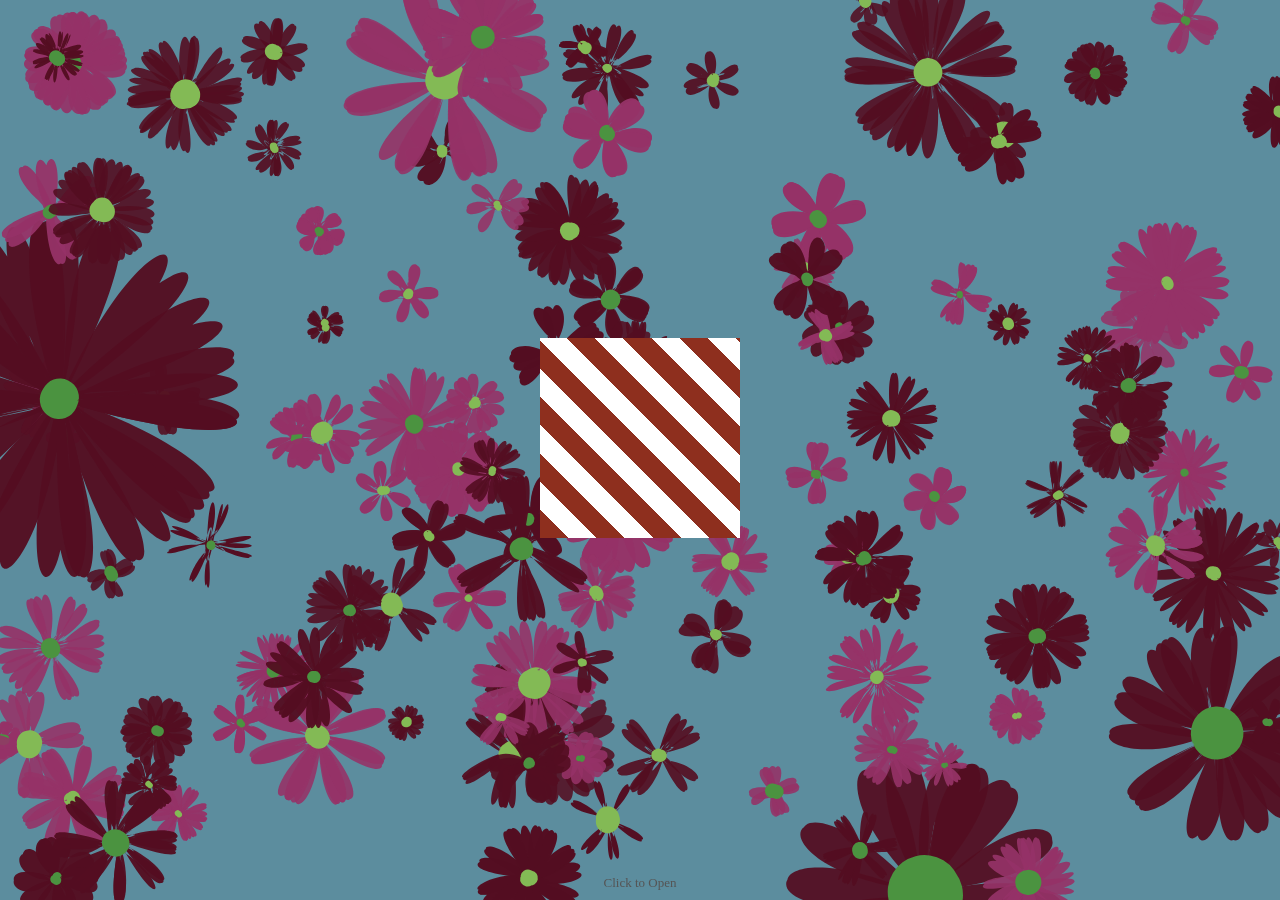
<file: index.html>
<html lang="en">
  <head>
    <meta charset="UTF-8" />
    <meta http-equiv="X-UA-Compatible" content="IE=edge" />
    <meta name="viewport" content="width=device-width, initial-scale=1.0" />
    <title>Document</title>
    <link rel="stylesheet" href="canvas.css" />
    <link rel="stylesheet" href="present.css" />
    <link rel="stylesheet" href="card.css" />
    <link rel="stylesheet" href="index.css" />
    <script src="jquery.js"></script>
  </head>
  <body>
    <div class="parent">
      <canvas id="canvas"></canvas>
      <section class="above-fold">
        <div class="wrap-present">
          <div class="present-box" id="present">
            <div class="present">
              <div class="img-wrap" id="present-image"></div>
            </div>
            <div class="side front"></div>
            <div class="side back"></div>
            <div class="side left"></div>
            <div class="side right"></div>
            <div class="side top">
              <span class="to">
                <span class="name" id="nametag"> </span>
              </span>
            </div>
            <div class="side bottom"></div>
          </div>
        </div>
        <p class="info-text">Click to Open</p>
      </section>

      <div id="card">
        <h4 class="title-card">💘little coder💘</h4>

        <img
          src="hot-girl.png"
          class="honey"
        />

        <h4 class="content-card">
          Happy Birthday Make A Wish. Dear brother, hope you receive everything
          you wish for this year. You deserve the best! Thanks for being such a
          great brother.💘
        </h4>
      </div>
    </div>
    <audio autoplay loop  id="playAudio">
      <source src="nhacnen.mp3">
    </audio>
  </body>
  <script src="config.js"></script>
  <script src="canvas.js"></script>
  <script src="present.js"></script>
  <script>
    
  </script>
</html>
</file>
<file: canvas.css>
canvas {
    height: 100vh;
    width: 100vw;
  }
</file>
<file: present.css>
html, body {
    margin: 0;
  }
  
  .above-fold {
    height: 100vh;
    width: 100vw;
    padding: 0;
    margin: 0;
    perspective: 800px;
    perspective-origin: 50% 200px;
    display: flex;
    flex-wrap: wrap;
    position: relative;
  }
  .above-fold .info-text {
    width: 100%;
    display: block;
    text-align: center;
    margin: 0;
    padding: 0;
    color: #555;
    font-family: "Avenir";
    font-weight: 100;
    font-size: 13px;
    height: 25px;
    align-self: flex-end;
  }
  
  .wrap-present {
    width: 100%;
    display: flex;
    align-self: flex-end;
  }
  
  .present-box {
    transform-style: preserve-3d;
    width: 200px;
    height: 200px;
    margin: auto;
    -webkit-animation: rotate 11s alternate linear infinite;
            animation: rotate 11s alternate linear infinite;
    cursor: pointer;
  }
  .present-box:hover {
    -webkit-animation: staticFront 700ms ease forwards;
            animation: staticFront 700ms ease forwards;
  }
  .present-box.open {
    /*&>.side.top{
        opacity: .2;
    }*/
    -webkit-animation: zoomIn 1s ease-in forwards;
            animation: zoomIn 1s ease-in forwards;
    transform: rotateX(-103deg) rotateY(-180deg);
    transition: transform 400ms;
  }
  .present-box.open .present {
    pointer-events: auto;
    visibility: visible;
  }
  .present-box.open .present .img-wrap {
    opacity: 1;
    transition: transform 600ms 800ms, opacity 800ms 200ms;
    transform: translateZ(0px);
  }
  .present-box.open > .side {
    opacity: 0.3;
    transition: opacity 500ms 600ms;
  }
  .present-box.open > .side.back {
    opacity: 0.7;
    transform: translateZ(-101px) rotateY(180deg);
  }
  .present-box.open > .side.front {
    transition: transform 800ms 0s, opacity 500ms 600ms, width 600ms 600ms;
    transform: translateZ(100px) rotateY(190deg) translateX(0px);
    transform-origin: 0% 0%;
    opacity: 0.3;
    width: 0;
  }
  
  .present-box .present {
    position: absolute;
    width: 200px;
    height: 200px;
    z-index: 50;
    transform: rotateY(-180deg) rotateX(180deg) translateZ(-100px);
    display: flex;
    perspective: 600px;
    pointer-events: none;
    visibility: hidden;
  }
  .present-box .present > .img-wrap {
    width: 200px;
    align-self: center;
    transition: transform 400ms;
    opacity: 0;
    transform: translateZ(-80px);
  }
  .present-box .present > .img-wrap a {
    transition: transform 300ms;
    position: relative;
    display: block;
    transform: scale(0.94);
  }
  .present-box .present > .img-wrap a:hover {
    transform: scale(1);
  }
  .present-box .present > .img-wrap img {
    max-width: 100%;
    height: auto;
  }
  
  .present-box > .side {
    width: 200px;
    height: 200px;
    position: absolute;
    display: block;
    background: repeating-linear-gradient(45deg, #cc2000, #cc2000 20px, #ffffff 20px, #ffffff 40px);
    top: 0;
    left: 0;
    transition: transform 400ms;
  }
  .present-box > .side.back {
    transform: translateZ(-100px) rotateY(180deg);
  }
  .present-box > .side.right {
    transform: rotateY(-270deg) translateX(100px);
    transform-origin: top right;
  }
  .present-box > .side.left {
    transform: rotateY(270deg) translateX(-100px);
    transform-origin: center left;
  }
  .present-box > .side.top {
    transform: rotateX(-90deg) translateY(-100px);
    transform-origin: top center;
    transform-style: preserve-3d;
    perspective: 100px;
    text-align: center;
  }
  .present-box > .side.top .to {
    display: inline-block;
    font-family: cursive;
    position: relative;
    padding: 10px 10px 30px 10px;
    border: 5px dotted #ff6666;
    border-width: 2px;
    background: #fff;
    margin: auto;
    transform: translateZ(-2px) translateY(50px);
  }
  .present-box > .side.top .to:after {
    content: attr(data-before);
    display: inline-block;
    transform: rotateY(180deg);
    color: #990000;
  }
  .present-box > .side.top .to .name {
    display: block;
    position: absolute;
    transform: translateY(20px) rotateY(180deg) translateX(10px);
    text-align: center;
    width: 100%;
    font-size: 1.1rem;
    color: green;
  }
  .present-box > .side.bottom {
    transform: rotateX(90deg) translateY(100px);
    transform-origin: bottom center;
  }
  .present-box > .side.front {
    transform: translateZ(100px);
  }
  
  @-webkit-keyframes rotate {
    100% {
      transform: rotateY(-360deg) rotateX(180deg);
    }
  }
  
  @keyframes rotate {
    100% {
      transform: rotateY(-360deg) rotateX(180deg);
    }
  }
  @-webkit-keyframes staticFront {
    100% {
      transform: rotateX(-100deg) rotateY(-180deg);
    }
  }
  @keyframes staticFront {
    100% {
      transform: rotateX(-100deg) rotateY(-180deg);
    }
  }
  @-webkit-keyframes zoomIn {
    50% {
      transform: rotateX(-143deg) rotateY(-180deg) translateZ(-15px);
    }
    100% {
      transform: rotateX(-167deg) rotateY(-180deg) translateZ(-15px) scale(1.2);
    }
  }
  @keyframes zoomIn {
    50% {
      transform: rotateX(-143deg) rotateY(-180deg) translateZ(-15px);
    }
    100% {
      transform: rotateX(-167deg) rotateY(-180deg) translateZ(-15px) scale(1.2);
    }
  }
</file>
<file: card.css>
#card {
        margin: 8%;
        position: absolute;
        height: auto;
        width: 480px;
        border-radius: 10px;
        background-color: white;
        background-image: url("https://image.freepik.com/free-vector/open-gift-box-with-heart-shape-confetti-burst-explosion-3d-valentines-day-romantic-gift_165143-438.jpg");
        background-size: 50vh, 70vh;
        box-shadow: 0px 0px 20px red;
        transform: rotate(5deg);
        top: -80px;
        opacity: 0;
        left: -200%;
    }

    .honey {
        margin: auto;
        padding: 5%;
        display: block;
        border-radius: 50%;
        box-shadow: 0 4px 8px 0 red;
        width: 100px;
        height: 100px;
        object-fit: cover;
    }

    h4 {
        text-align: center;
        -webkit-text-fill-color: rgba(0, 200, 200, 0.1);
        -webkit-background-clip: text;
        background-image: url("https://i.pinimg.com/originals/20/21/7f/20217f7fa2c9701b8128d8fb153a4db9.gif");
        font-family: 'Allura', cursive;
        padding: -2%;
        font-size: 19px;
        overflow: hidden;
    }

    .card-show{
        opacity: 1 !important;
        left: 0 !important;
        transition: all 2s;
    }
</file>
<file: index.css>
.parent{
    position: relative;
}

.above-fold{
    position: absolute;
    top: 50%;
    left: 50%;
    transform: translate(-50%, -50%);
}
</file>
